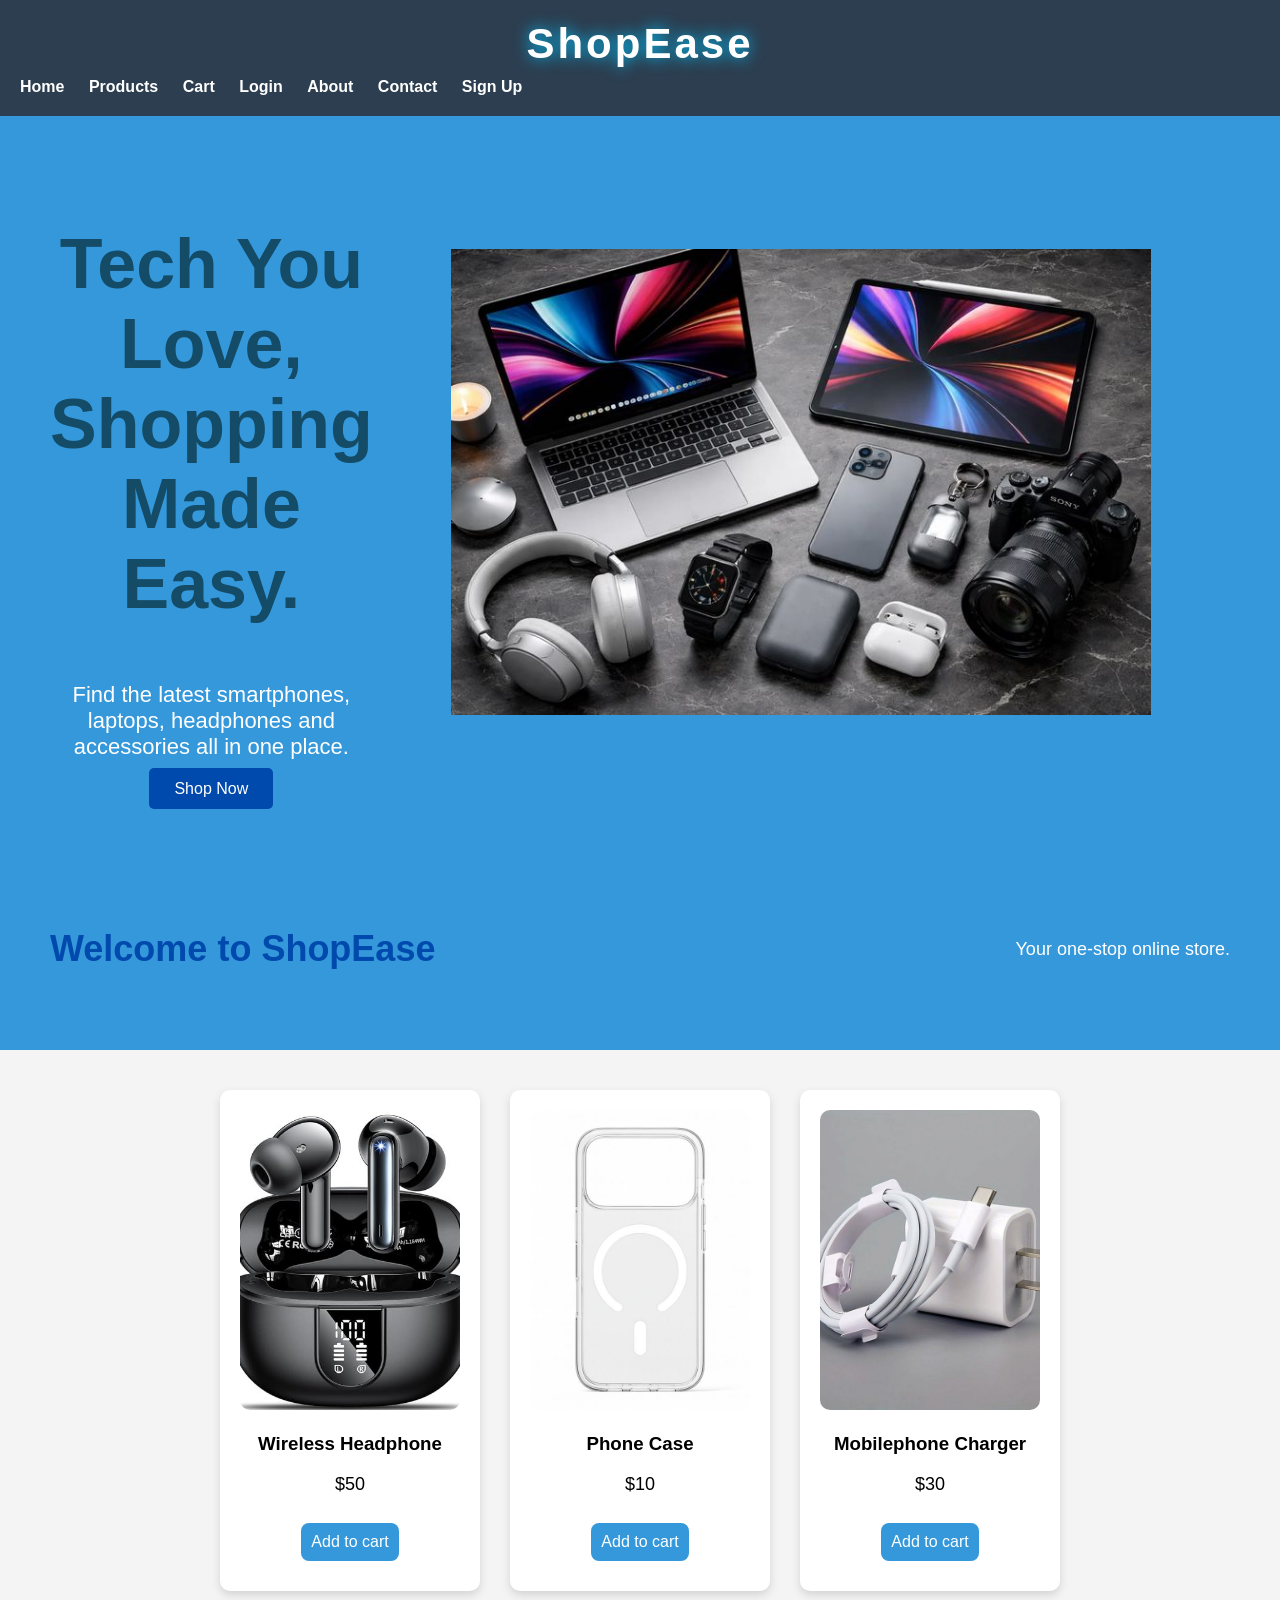
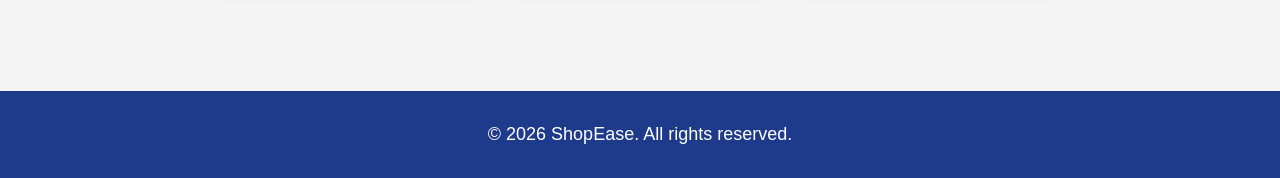
<file: index.html>
<!DOCTYPE html>
<html>
<head>
    <title>ShopEase</title>
    <link rel="stylesheet" href="Improved style.css">
</head>
<body>

<header>
    <h1 class="logo">ShopEase</h1>

    <nav>
        <a href="index.html">Home</a>
        <a href="products.html">Products</a>
        <a href="cart.html">Cart</a>
        <a href="login.html">Login</a>
        <a href="about.html">About</a>
        <a href="contact.html">Contact</a>
        <a href="registration.html">Sign Up</a>
    </nav>
    <style>
        Body{
         font-family: Arial;
    margin: 0;
    background: #f4f4f4;
}

header {
    background: #2c3e50;
    color: white;
    padding: 20px;
}

nav a {
    color: white;
    margin-right: 20px;
    text-decoration: none;
}

.hero {
    text-align: center;
    padding: 50px;
    background: #3498db;
    color: white;
}

.products {
    display: flex;
    justify-content: center;
    gap: 30px;
    padding: 40px;
}

.card {
    background: white;
    padding: 20px;
    border-radius: 10px;
    text-align: center;
}

button {
    background: #3498db;
    color: white;
    border: none;
    padding: 10px;
    cursor: pointer;
}   
    </style>
</header>
<section class="hero">

    <div class="hero-text">
        <h1>Tech You Love,<br>Shopping Made Easy.</h1>

        <p>Find the latest smartphones, laptops, headphones and accessories all in one place.</p>

        <a href="products.html" class="btn">Shop Now</a>
    </div>

    <div class="hero-images">
        <img src="images\Best Luxury Gifts 2025_ Gift Ideas Worth the Splurge.jpg" alt="Accessories">
    </div>

</section>

<section class="hero">
    <h2>Welcome to ShopEase</h2>
    <p>Your one-stop online store.</p>
</section>

<section class="products">
    <div class="card">
        <img src= "images\wirelessheadphones.jpg.jpg" alt="Wireless Headphone">
        <h3>Wireless Headphone</h3>
        <p>$50</p>
        <button onclick="addToCart('Wireless Headphone', 50)"> Add to cart

        </button>
    </div>

    <div class="card">
        <img src="images\phonecases.jpg.jpg" alt="Phone Case">
        <h3>Phone Case</h3>
        <p>$10</p>
        <button onclick="addToCart('Phone Case', 10)"> Add to cart

        </button>
    </div>

    <div class="card">
        <img src="images\iphonechargers.jpg.jpg" alt="Mobilephone Charger">
        <h3>Mobilephone Charger</h3>
        <p>$30</p>
        <button onclick="addToCart('Mobilephone Charger', 30)"> Add to cart
            
        </button>
    </div>
</section>
<footer>
    <p>&copy; 2026 ShopEase. All rights reserved.</p>
</footer>
<script src="script.js"></script>
</body>
</html>
</file>
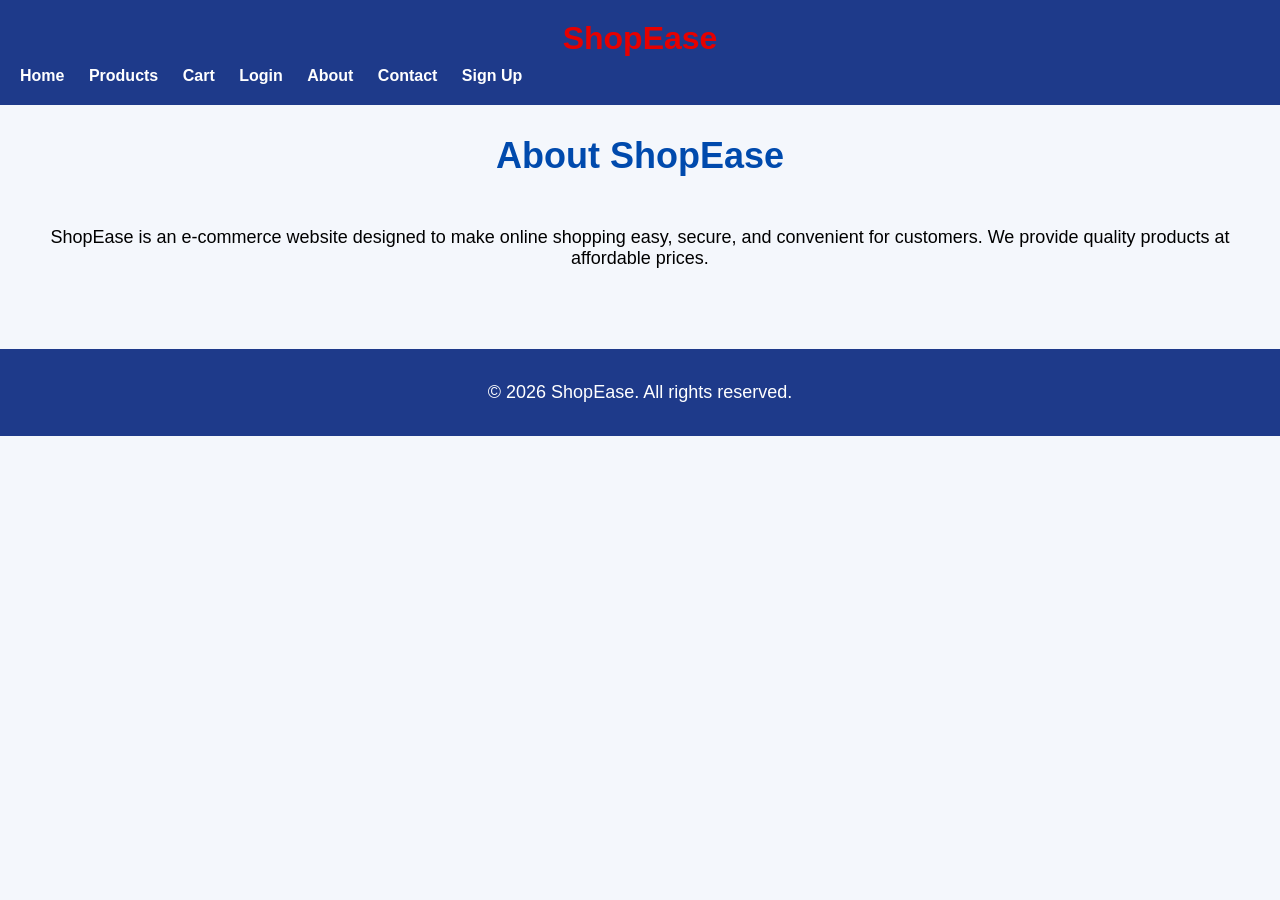
<file: about.html>
<!DOCTYPE html>
<html>
<head>
    <title>About Us - ShopEase</title>
    <link rel="stylesheet" href="Improved style.css">
</head>
<body>

<header>
    <h1>ShopEase</h1>
    <nav>
        <a href="index.html">Home</a>
        <a href="products.html">Products</a>
        <a href="cart.html">Cart</a>
        <a href="login.html">Login</a>
        <a href="about.html">About</a>
        <a href="contact.html">Contact</a>
        <a href="registration.html">Sign Up</a>
    </nav>
</header>

<h2>About ShopEase</h2>

<p style="padding:20px; text-align:center;">
ShopEase is an e-commerce website designed to make online shopping easy,
secure, and convenient for customers. We provide quality products at
affordable prices.
</p>
<footer>
    <p>&copy; 2026 ShopEase. All rights reserved.</p>
</footer>

</body>
</html>
</file>
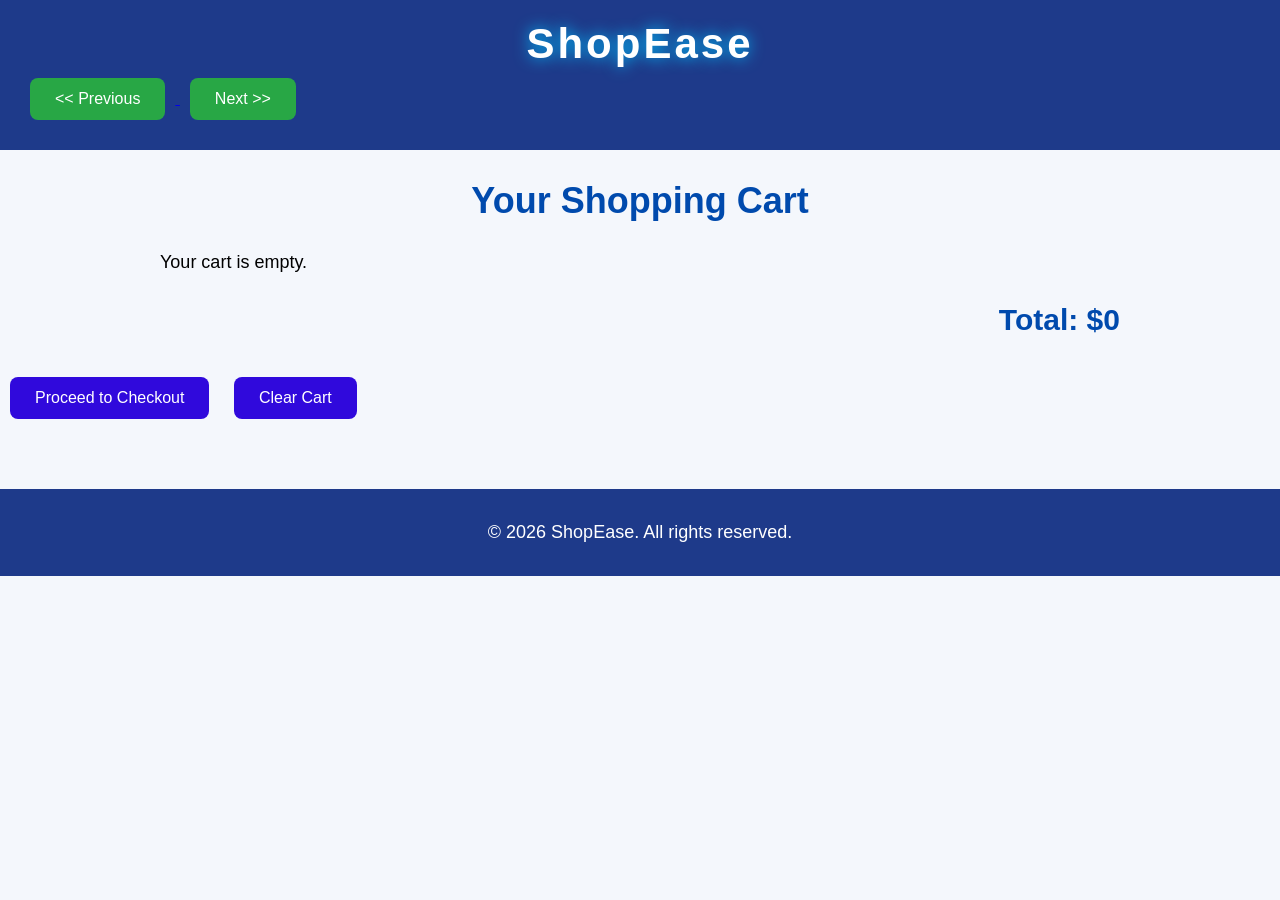
<file: cart.html>
<!DOCTYPE html>
<html>
<head>
    <title>Cart</title>
    <link rel="stylesheet" href="Improved style.css">
</head>
<body>

<header>
    <h1 class="logo">ShopEase</h1>
    <a href="products.html">
        <button><< Previous</button>
    </a>

    <a href="checkout.html">
        <button>Next >></button>
    </a>   
</header>

<h2>Your Shopping Cart</h2>

<div id="cartItems"></div>

<h3 id="total"></h3>

<button onclick="goToCheckout()">Proceed to Checkout</button>

<button onclick="clearCart()">Clear Cart</button>

<script>

let cart = JSON.parse(localStorage.getItem("cart")) || [];

let cartItems = document.getElementById("cartItems");

let total = 0;

if(cart.length === 0){

    cartItems.innerHTML = "<p>Your cart is empty.</p>";

}else{

    cart.forEach(item=>{

        cartItems.innerHTML += `
            <div class="cart-item">
                <h3>${item.product}</h3>
                <p>$${item.price}</p>
            </div>
        `;

        total += item.price;

    });

}

document.getElementById("total").innerHTML="Total: $" + total;

function clearCart(){

    localStorage.removeItem("cart");

    location.reload();

}
function clearCart(){

    localStorage.removeItem("cart");

    location.reload();

}

function goToCheckout(){

    let cart = JSON.parse(localStorage.getItem("cart")) || [];

    if(cart.length === 0){

        alert("🛒 Your cart is empty. Please add at least one item before proceeding to checkout.");

        return;

    }

    window.location.href = "checkout.html";

}

</script>
</body>
<footer>
    <p>&copy; 2026 ShopEase. All rights reserved.</p>
</footer>
</html>
</file>
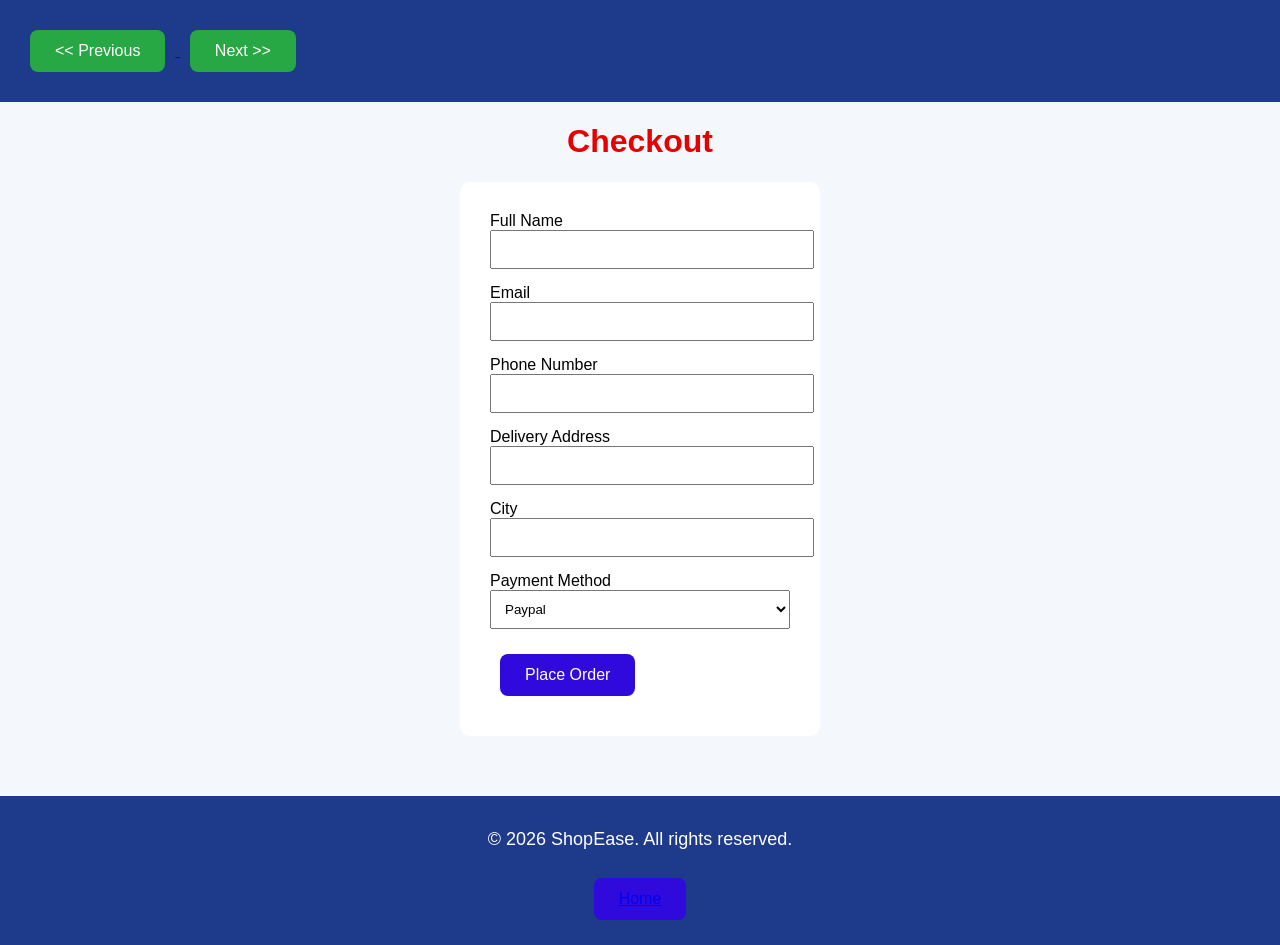
<file: checkout.html>
<!DOCTYPE html>
<html>
<head>
    <title>Checkout</title>
    <link rel="stylesheet" href="Improved style.css">
</head>
<body>
    <header>
        <a href="cart.html">
    <button><< Previous</button>
</a>

<a href="order.html">
    <button>Next >></button>
</a>
    </header>

<h1>Checkout</h1>
<form onsubmit="placeOrder(event)">

<label>Full Name</label>
<input type="text" id="name" required>

<label>Email</label>
<input type="email" id="email" required>

<label>Phone Number</label>
<input type="tel" id="phone" required>

<label>Delivery Address</label>
<input type="text" id="address" required>

<label>City</label>
<input type="text" id="city" required>

<label>Payment Method</label>

<select id="payment" required>
    
    <option>Paypal</option>
    <option>Credit Card</option>
    <option>Mobile Money</option>
</select>

<button type="submit">Place Order</button>

</form>


<footer>
    <p>&copy; 2026 ShopEase. All rights reserved.</p>
     <a href="index.html">
        <button>Home</a></button>
    </a>
</footer>
<script src="script.js"></script>
</body>
</html>
</file>
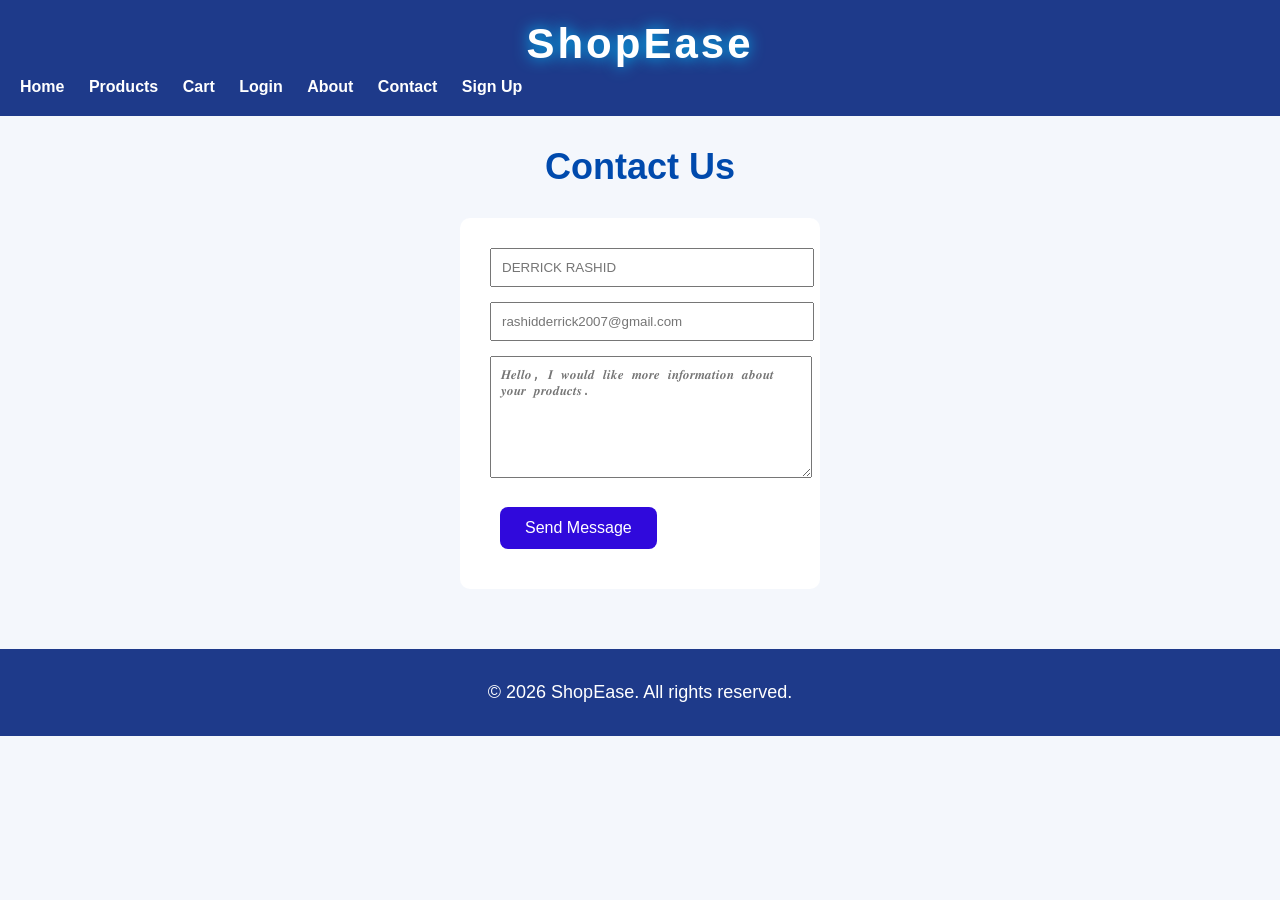
<file: contact.html>
<!DOCTYPE html>
<html>
<head>
    <title>Contact Us - ShopEase</title>
    <link rel="stylesheet" href="Improved style.css">
</head>
<body>

<header>
    <h1 class="logo">ShopEase</h1>
    <nav>
        <a href="index.html">Home</a>
        <a href="products.html">Products</a>
        <a href="cart.html">Cart</a>
        <a href="login.html">Login</a>
        <a href="about.html">About</a>
        <a href="contact.html">Contact</a>
        <a href="registration.html">Sign Up</a>
    </nav>
</header>

<h2>Contact Us</h2>

<form>
    <input type="text" placeholder="DERRICK RASHID">
    <input type="email" placeholder="rashidderrick2007@gmail.com">
    <textarea placeholder="𝑯𝒆𝒍𝒍𝒐, 𝑰 𝒘𝒐𝒖𝒍𝒅 𝒍𝒊𝒌𝒆 𝒎𝒐𝒓𝒆 𝒊𝒏𝒇𝒐𝒓𝒎𝒂𝒕𝒊𝒐𝒏 𝒂𝒃𝒐𝒖𝒕 𝒚𝒐𝒖𝒓 𝒑𝒓𝒐𝒅𝒖𝒄𝒕𝒔."></textarea>
    <button>Send Message</button>
</form>
<footer>
    <p>&copy; 2026 ShopEase. All rights reserved.</p>
</footer>

</body>
</html>
</file>
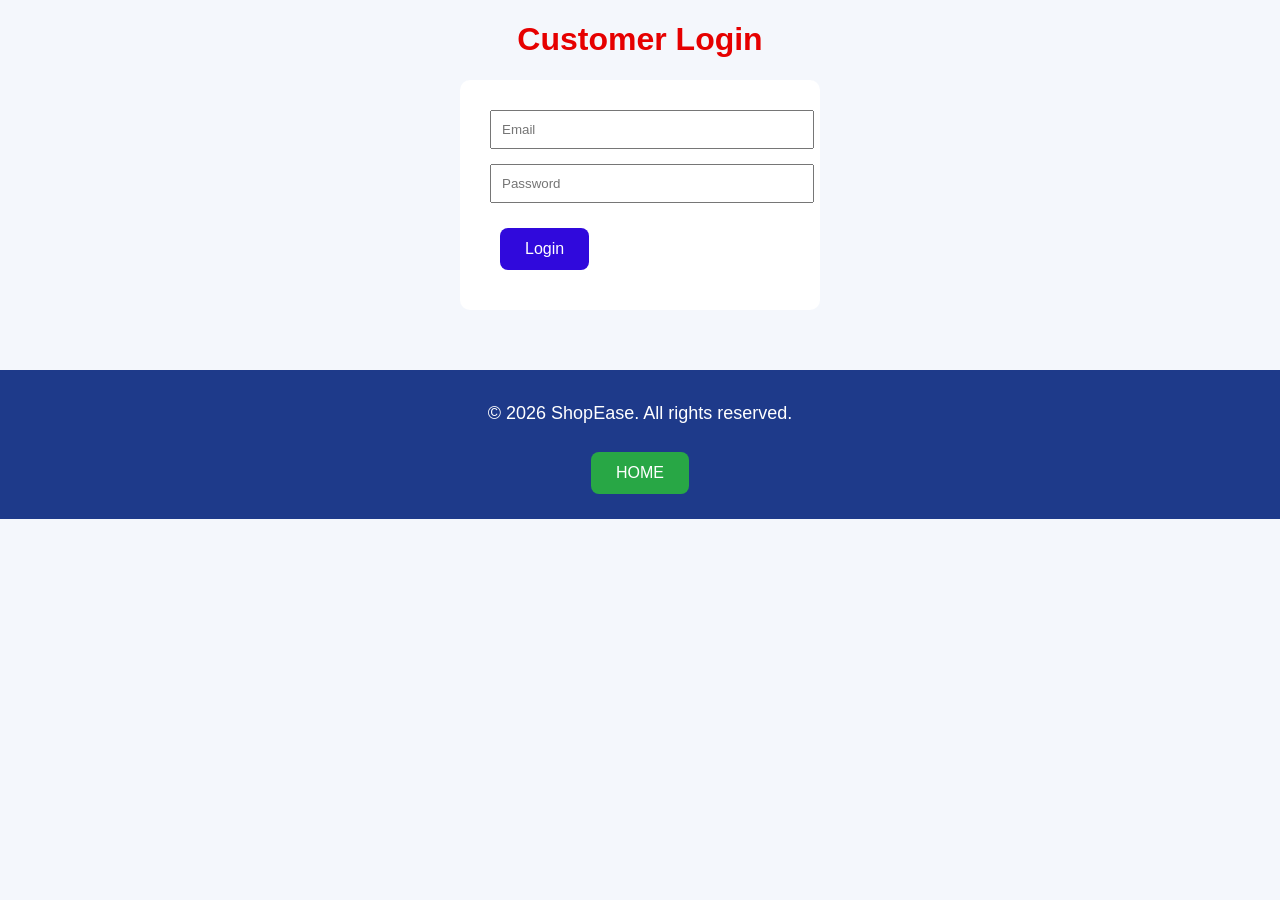
<file: login.html>
<!DOCTYPE html>
<html>
<head>
    <title>Login</title>
    <link rel="stylesheet" href="Improved style.css">
</head>
<body>

<h1>Customer Login</h1>

    <form onsubmit="loginUser(event)">
    <input type="email" id="loginEmail" placeholder="Email" required>
    <input type="password" id="loginPassword" placeholder="Password" required>
    <button>Login</button>
</form>
<footer>
    <p>&copy; 2026 ShopEase. All rights reserved.</p>
    <a href="index.html">
        <button>HOME</button>
    
</footer>
<script src="script.js"></script>
</body>
</html>
</file>
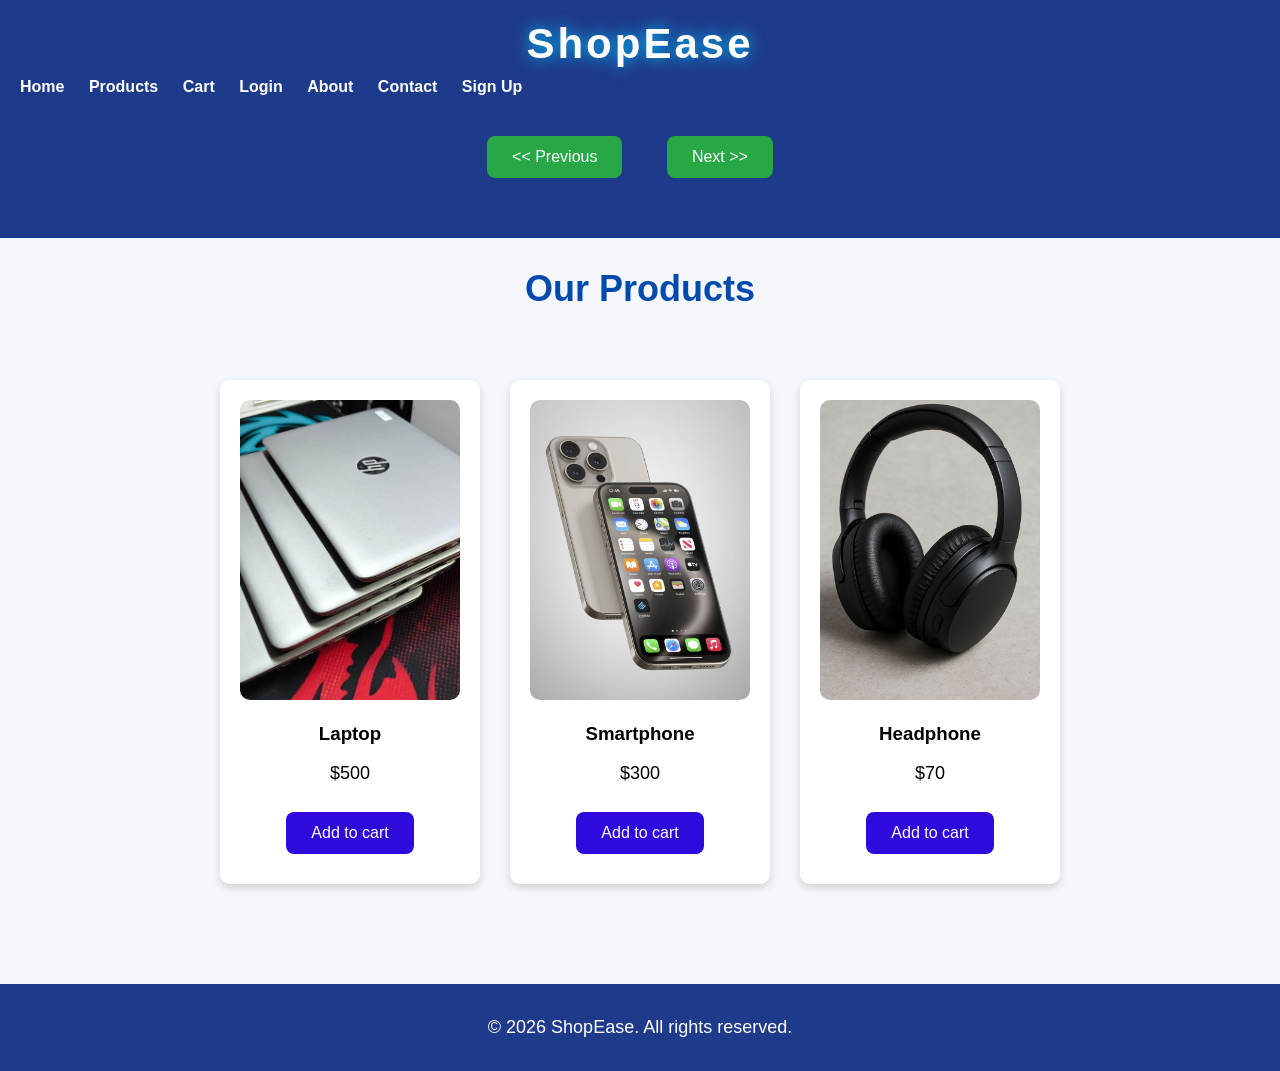
<file: products.html>
<!DOCTYPE html>
<html>
<head>
    <title>Products - ShopEase</title>
    <link rel="stylesheet" href="Improved style.css">
</head>
<body>

<header>
    <h1 class="logo">ShopEase</h1>
    <nav>
        <a href="index.html">Home</a>
        <a href="products.html">Products</a>
        <a href="cart.html">Cart</a>
        <a href="login.html">Login</a>
        <a href="about.html">About</a>
        <a href="contact.html">Contact</a>
        <a href="registration.html">Sign Up</a>
        <div class="navigation-buttons">
    <a href="index.html">
        <button><< Previous</button>
    </a>

    <a href="cart.html">
        <button>Next >></button>
    </a>
</div>
    </nav>
</header>

<h2 style="text-align:center;">Our Products</h2>

<section class="products">

    <div class="card">
        <img src="images\laptops.jpg.jpg" alt="Laptop">
        <h3>Laptop</h3>
        <p>$500</p>
        <button onclick="addToCart('Laptop', 500)"> Add to cart

        </button>
    </div>

    <div class="card">
        <img src="images\smartphone.jpg.jpg" alt="Smartphone">
        <h3>Smartphone</h3>
        <p>$300</p>
        <button onclick="addToCart('Smartphone', 300)"> Add to cart

        </button>
    </div>

    <div class="card">
        <img src="images\headphones.jpg.jpg" alt="Headphone">
        <h3>Headphone</h3>
        <p>$70</p>
        <button onclick="addToCart('Headphone', 70)"> Add to cart

        </button>
    </div>

</section>
<footer>
    <p>&copy; 2026 ShopEase. All rights reserved.</p>
</footer>
<script src="script.js"></script>
</body>
</html>
</file>
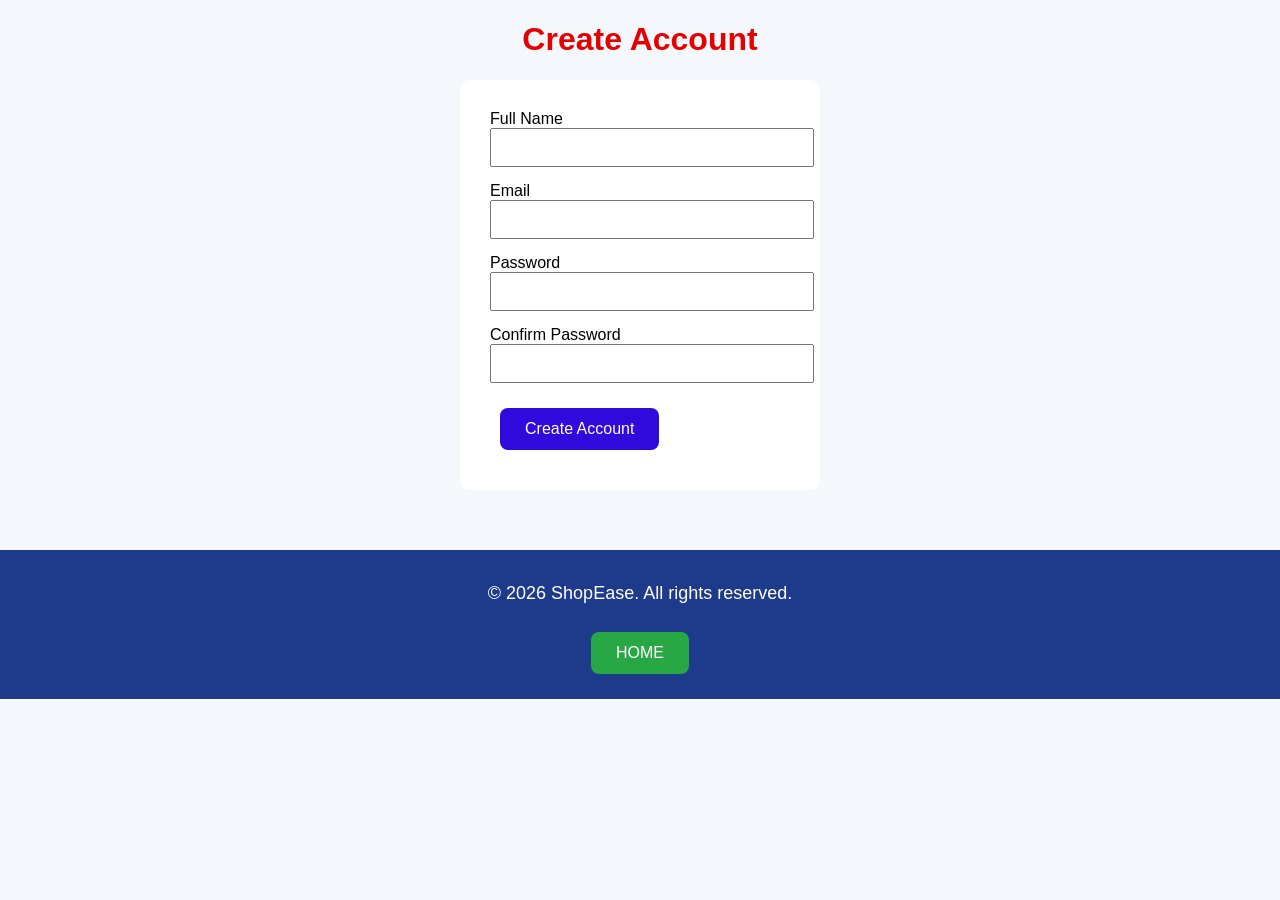
<file: registration.html>
<!DOCTYPE html>
<html>
<head>
    <title>Register</title>
    <link rel="stylesheet" href="Improved style.css">
</head>
<body>

<h1>Create Account</h1>

    <form onsubmit="registerUser(event)">

    <label>Full Name</label>
    <input type="text" id="name" required>

    <label>Email</label>
    <input type="email" id="email" required>

    <label>Password</label>
    <input type="password" id="password" required>

    <label>Confirm Password</label>
    <input type="password" id="confirmPassword" required>

    <button type="submit">Create Account</button>
</form>
<footer>
    <p>&copy; 2026 ShopEase. All rights reserved.</p>
    <a href="index.html">
        <button>HOME</button>
</footer>
<script src="script.js"></script>
</body>
</html>
</file>
<file: Improved style.css>
body {
    margin: 0;
    font-family: Arial, sans-serif;
    background: #f4f4f4;
}

header {
    background: #2c3e50;
    color: white;
    padding: 20px;
}

header h1 {
    margin: 0;
}

nav {
    margin-top: 10px;
}

nav a {
    color: white;
    text-decoration: none;
    margin-right: 20px;
}

.hero {
    background: #3498db;
    color: white;
    text-align: center;
    padding: 80px;
}

.products {
    display: flex;
    justify-content: center;
    gap: 30px;
    flex-wrap: wrap;
    padding: 40px;
}

.card {
    background: white;
    width: 220px;
    padding: 20px;
    text-align: center;
    border-radius: 10px;
    box-shadow: 0 0 10px gray;
}

.card img {
    width: 100%;
}

button {
    background: #3498db;
    color: white;
    border: none;
    padding: 10px 20px;
    cursor: pointer;
    border-radius: 5px;
}

button:hover {
    background: #2980b9;
}

form {
    width: 300px;
    margin: auto;
    padding: 30px;
    background: white;
    border-radius: 10px;
}

input,
select {
    width: 100%;
    padding: 10px;
    margin-bottom: 15px;
}

h1, h2 {
    text-align: center;
}
textarea {
    width: 100%;
    height: 100px;
    padding: 10px;
    margin-bottom: 15px;
}

p {
    font-size: 18px;
}
body {
    margin: 0;
    font-family: Arial, sans-serif;
    background-color: #f4f7fc;
}

header {
    background-color: #1e3a8a;
    color: white;
    padding: 20px;
}

nav a {
    color: white;
    text-decoration: none;
    margin-right: 20px;
    font-weight: bold;
}

.hero {
    background: linear-gradient(to right, #2563eb, #60a5fa);
    color: white;
    text-align: center;
    padding: 80px;
}

.card {
    background: white;
    width: 220px;
    padding: 20px;
    text-align: center;
    border-radius: 10px;
    box-shadow: 0 4px 8px lightgray;
}

button {
    background-color: #2563eb;
    color: white;
    border: none;
    padding: 10px 20px;
    border-radius: 5px;
    cursor: pointer;
}

button:hover {
    background-color: #1e40af;
}

h1, h2 {
    color: #e60000;
}
footer {
    background-color: #1e3a8a;
    color: white;
    text-align: center;
    padding: 15px;
    margin-top: 40px;
}
.navigation-buttons {
    text-align: center;
    margin: 30px;
}

.navigation-buttons button {
    margin: 10px;
}
.card img {
    width: 100%;
    height: 300px;
    object-fit: cover;
    border-radius: 10px;
}
.card:hover {
    transform: scale(1.05);
    transition: 0.3s;
}
h2 {
    text-align: center;
    color: #1e3a8a;
    margin-top: 30px;
}
.cart-container {
    width: 60%;
    margin: 40px auto;
    background: white;
    padding: 30px;
    border-radius: 10px;
    box-shadow: 0 4px 8px lightgray;
}

.cart-item {
    border-bottom: 1px solid #ddd;
    padding: 20px 0;
}

.cart-item h3 {
    color: #1e3a8a;
}

.cart-container button {
    margin-top: 20px;
}
.hero{
    display:flex;
    justify-content:space-between;
    align-items:center;
    padding:60px;
    background:linear-gradient(to right,#e3f2fd,#ffffff);
}

.hero-text{
    width:50%;
}

.hero-text h1{
    font-size:50px;
    color:hsl(59, 98%, 49%);
}

.hero-text p{
    font-size:20px;
    margin:20px 0;
}

.hero-images{
    width:300%;
    display:flex;
    justify-content:center;
    gap:50px;
}

.hero-images img{
    width:700px;
    transition:0.3s;
}

.hero-images img:hover{
    transform:scale(1.1);
}

.btn{
    background:#004aad;
    color:white;
    padding:12px 25px;
    text-decoration:none;
    border-radius:5px;
}
.hero-text h1{
    font-size:70px;
    width:70;
    color:hwb(192 2% 83% / 0.667);
    animation: snakeMove 4s infinite ease-in-out;
}

@keyframes snakeMove{
    0%{
        transform: translateX(0) translateY(0);
    }
    25%{
        transform: translateX(20px) translateY(-10px);
    }
    50%{
        transform: translateX(40px) translateY(0);
    }
    75%{
        transform: translateX(20px) translateY(10px);
    }
    100%{
        transform: translateX(0) translateY(0);
    }
}
.logo{
    font-size: 42px;
    font-family: Verdana, Geneva, sans-serif;
    font-weight: bold;
    color: white;
    letter-spacing: 2px;
    text-shadow: 0 0 10px #00c3ff;
    margin: 0;
}
.logo{
    font-size:42px;
    font-weight:bold;
    color:white;
    letter-spacing:3px;
    text-shadow:0 0 15px #00c3ff;
    animation: floatLogo 3s ease-in-out infinite;
}

@keyframes floatLogo{

0%{
transform:translateY(0);
}

50%{
transform:translateY(-10px);
}

100%{
transform:translateY(0);
}

}
.hero-text p{
    font-size:22px;
    width:15;
    color:lch(100% 0.01 296.81);
    animation: snakeMove 4s infinite ease-in-out;
}
/* ===========================
   SHOPPING CART DESIGN
=========================== */

#cartItems{
    width:75%;
    margin:30px auto;
}

.cart-item{
    display:flex;
    justify-content:space-between;
    align-items:center;
    background:#ffffff;
    margin-bottom:20px;
    padding:20px;
    border-radius:12px;
    box-shadow:0 5px 15px rgba(0,0,0,0.15);
    border-left:6px solid #004aad;
    transition:0.3s;
}

.cart-item:hover{
    transform:translateY(-5px);
    box-shadow:0 8px 20px rgba(0,0,0,0.25);
}

.cart-item h3{
    margin:0;
    color:#004aad;
    font-size:24px;
}

.cart-item p{
    margin:0;
    font-size:22px;
    font-weight:bold;
    color:#28a745;
}

h2{
    text-align:center;
    color:#004aad;
    margin-top:30px;
    font-size:36px;
}

#total{
    width:75%;
    margin:30px auto;
    text-align:right;
    font-size:30px;
    color:#004aad;
    font-weight:bold;
}

a button,
button{
    padding:12px 25px;
    border:none;
    border-radius:8px;
    font-size:16px;
    cursor:pointer;
    transition:0.3s;
    margin:10px;
}

a button{
    background:#28a745;
    color:white;
}

button{
    background:hsl(251, 92%, 45%);
    color:white;
}

a button:hover{
    background:#218838;
}

button:hover{
    background:hsl(50, 100%, 51%);
    transform:scale(1.05);
}

footer{
    margin-top:60px;
}
</file>
